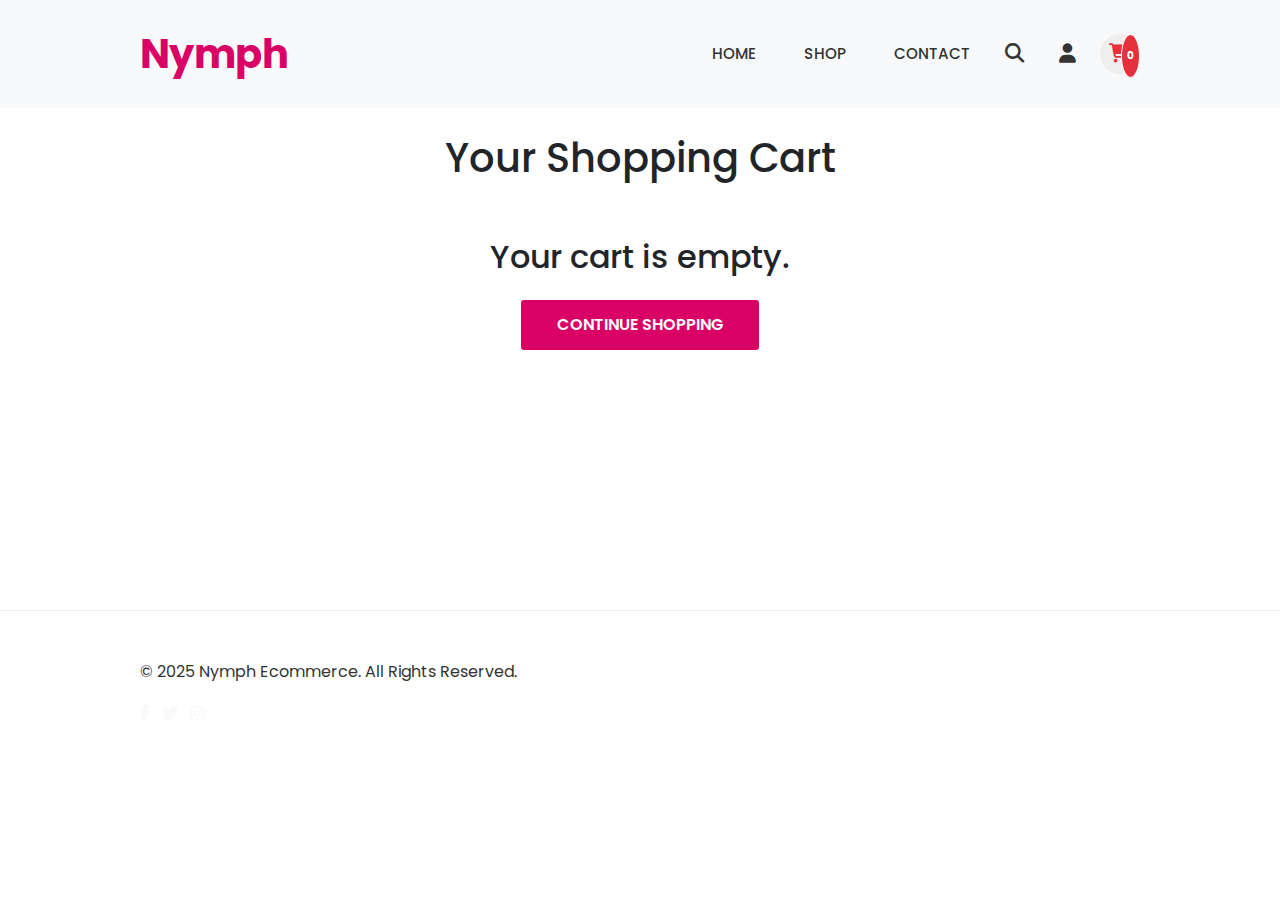
<file: cart.html>
<!DOCTYPE html>
<html lang="en">
  <head>
    <meta charset="UTF-8" />
    <meta name="viewport" content="width=device-width, initial-scale=1.0" />
    <title>Nymph - Shopping Cart</title>
    <link
      href="https://cdn.jsdelivr.net/npm/bootstrap@5.3.3/dist/css/bootstrap.min.css"
      rel="stylesheet"
    />
    <link
      rel="stylesheet"
      href="https://cdnjs.cloudflare.com/ajax/libs/font-awesome/6.5.1/css/all.min.css"
    />
    <link
      href="https://fonts.googleapis.com/css2?family=Poppins:wght@300;400;500;600;700&display=swap"
      rel="stylesheet"
    />
    <link rel="stylesheet" href="style.css" />
  </head>
  <body>
    <!-- Navbar (same as index.html, but cart icon might be more prominent if desired) -->
    <header>
      <nav class="navbar navbar-expand-lg bg-body-tertiary fixed-top">
        <div class="container">
          <a href="index.html" class="logo navbar-brand"> Nymph </a>
          <button
            class="navbar-toggler"
            type="button"
            data-bs-toggle="collapse"
            data-bs-target="#navbarNav"
            aria-controls="navbarNav"
            aria-expanded="false"
            aria-label="Toggle navigation"
          >
            <i class="fa-solid fa-bars"></i>
          </button>
          <div class="collapse navbar-collapse" id="navbarNav">
            <ul class="navlist navbar-nav ms-auto mb-2 mb-lg-0">
              <li class="nav-item">
                <a href="index.html" class="nav-link link">Home</a>
              </li>
              <li class="nav-item">
                <a href="shop.html" class="nav-link link">Shop</a>
              </li>
              <li class="nav-item">
                <a href="contact.html" class="nav-link link">Contact</a>
              </li>
            </ul>
            <div class="nav-icons flex ms-lg-3">
              <a href="#" class="icon nav-link"
                ><i class="fa-solid fa-magnifying-glass"></i
              ></a>
              <a href="#" class="icon nav-link"
                ><i class="fa-solid fa-user"></i
              ></a>
              <a href="cart.html" class="icon icon-active nav-link">
                <i class="fa-solid fa-cart-shopping"></i>
                <span class="cart-count-badge" id="cart-count">0</span>
              </a>
            </div>
          </div>
        </div>
      </nav>
    </header>

    <main style="padding-top: 70px">
      <section class="cart-page container">
        <h1 class="section-title">Your Shopping Cart</h1>
        <div id="cart-container">
          <!-- Cart items will be loaded here by JavaScript -->
          <div class="text-center p-5">Loading cart...</div>
        </div>

        <div
          id="cart-empty-message"
          class="text-center p-5"
          style="display: none"
        >
          <h2>Your cart is empty.</h2>
          <a href="shop.html" class="btn mt-3">Continue Shopping</a>
        </div>

        <div id="cart-summary-container" class="mt-4" style="display: none">
          <div class="row justify-content-end">
            <div class="col-md-5">
              <div class="cart-summary">
                <h3>Cart Totals</h3>
                <p>Subtotal: <span id="cart-subtotal">Rs 0.00</span></p>
                <p>Shipping: <span id="cart-shipping">Free</span></p>
                <hr />
                <p class="total-price">
                  Total: <span id="cart-total">Rs 0.00</span>
                </p>
                <a href="checkout.html" class="btn w-100 mt-3"
                  >Proceed to Checkout</a
                >
              </div>
            </div>
          </div>
        </div>
      </section>
    </main>
    <!-- Toast Notification Placeholder -->
    <div id="toast-notification" class="toast-notification">
      <!-- Message will be injected here by JavaScript -->
    </div>
    <!-- Footer (same as index.html) -->
    <footer class="footer">
      <div class="container">
        <p>© 2025 Nymph Ecommerce. All Rights Reserved.</p>
        <p>
          <a href="#" class="text-light me-2"
            ><i class="fab fa-facebook-f"></i
          ></a>
          <a href="#" class="text-light me-2"><i class="fab fa-twitter"></i></a>
          <a href="#" class="text-light"><i class="fab fa-instagram"></i></a>
        </p>
      </div>
    </footer>

    <script src="https://cdn.jsdelivr.net/npm/bootstrap@5.3.3/dist/js/bootstrap.bundle.min.js"></script>
    <script src="main.js"></script>
  </body>
</html>
</file>
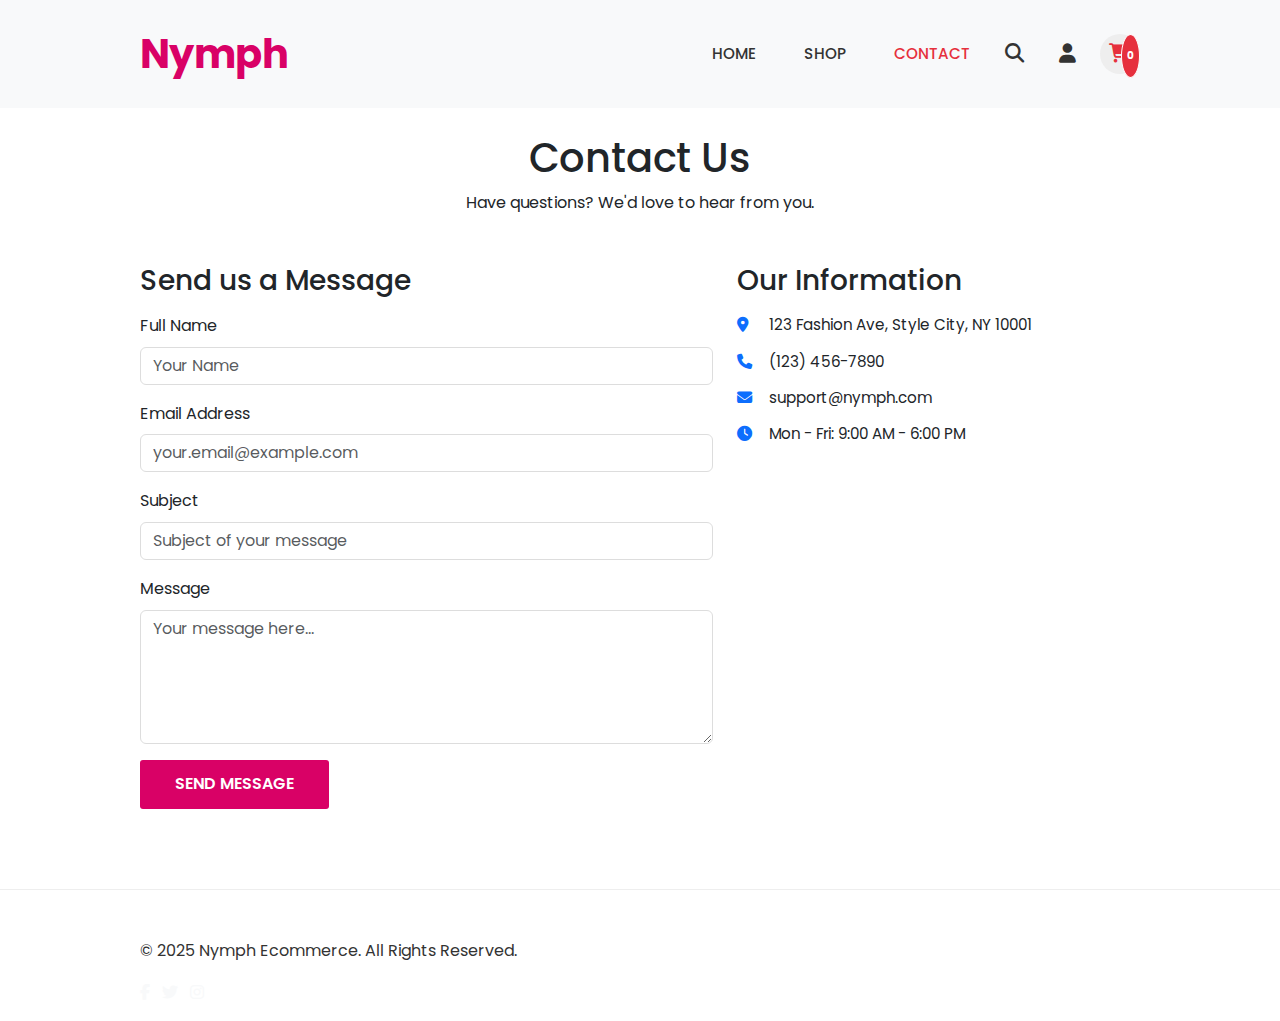
<file: contact.html>
<!DOCTYPE html>
<html lang="en">
  <head>
    <meta charset="UTF-8" />
    <meta name="viewport" content="width=device-width, initial-scale=1.0" />
    <title>Nymph - Contact Us</title>
    <link
      href="https://cdn.jsdelivr.net/npm/bootstrap@5.3.3/dist/css/bootstrap.min.css"
      rel="stylesheet"
    />
    <link
      rel="stylesheet"
      href="https://cdnjs.cloudflare.com/ajax/libs/font-awesome/6.5.1/css/all.min.css"
    />
    <link
      href="https://fonts.googleapis.com/css2?family=Poppins:wght@300;400;500;600;700&display=swap"
      rel="stylesheet"
    />
    <link rel="stylesheet" href="style.css" />
  </head>
  <body>
    <!-- Navbar (same as index.html, but "Contact" link is active) -->
    <header>
      <nav class="navbar navbar-expand-lg bg-body-tertiary fixed-top">
        <div class="container">
          <a href="index.html" class="logo navbar-brand"> Nymph </a>
          <button
            class="navbar-toggler"
            type="button"
            data-bs-toggle="collapse"
            data-bs-target="#navbarNav"
            aria-controls="navbarNav"
            aria-expanded="false"
            aria-label="Toggle navigation"
          >
            <i class="fa-solid fa-bars"></i>
          </button>
          <div class="collapse navbar-collapse" id="navbarNav">
            <ul class="navlist navbar-nav ms-auto mb-2 mb-lg-0">
              <li class="nav-item">
                <a href="index.html" class="nav-link link">Home</a>
              </li>
              <li class="nav-item">
                <a href="shop.html" class="nav-link link">Shop</a>
              </li>
              <li class="nav-item">
                <a href="contact.html" class="nav-link link link-active"
                  >Contact</a
                >
              </li>
            </ul>
            <div class="nav-icons flex ms-lg-3">
              <a href="#" class="icon nav-link"
                ><i class="fa-solid fa-magnifying-glass"></i
              ></a>
              <a href="#" class="icon nav-link"
                ><i class="fa-solid fa-user"></i
              ></a>
              <a href="cart.html" class="icon icon-active nav-link">
                <i class="fa-solid fa-cart-shopping"></i>
                <span class="cart-count-badge" id="cart-count">0</span>
              </a>
            </div>
          </div>
        </div>
      </nav>
    </header>

    <main style="padding-top: 70px">
      <section class="contact-page container">
        <h1 class="section-title">Contact Us</h1>
        <p class="text-center mb-5">
          Have questions? We'd love to hear from you.
        </p>

        <div class="row">
          <div class="col-md-7 mb-4 mb-md-0">
            <h3 class="mb-3">Send us a Message</h3>
            <form id="contactForm" class="contact-form">
              <div class="mb-3">
                <label for="name" class="form-label">Full Name</label>
                <input
                  type="text"
                  class="form-control"
                  id="name"
                  placeholder="Your Name"
                  required
                />
              </div>
              <div class="mb-3">
                <label for="email" class="form-label">Email Address</label>
                <input
                  type="email"
                  class="form-control"
                  id="email"
                  placeholder="your.email@example.com"
                  required
                />
              </div>
              <div class="mb-3">
                <label for="subject" class="form-label">Subject</label>
                <input
                  type="text"
                  class="form-control"
                  id="subject"
                  placeholder="Subject of your message"
                />
              </div>
              <div class="mb-3">
                <label for="message" class="form-label">Message</label>
                <textarea
                  id="message"
                  class="form-control"
                  rows="5"
                  placeholder="Your message here..."
                  required
                ></textarea>
              </div>
              <button type="submit" class="btn">Send Message</button>
            </form>
            <div id="form-message" class="mt-3"></div>
          </div>
          <div class="col-md-5">
            <h3 class="mb-3">Our Information</h3>
            <div class="contact-info">
              <p>
                <i class="fas fa-map-marker-alt me-2 text-primary"></i> 123
                Fashion Ave, Style City, NY 10001
              </p>
              <p>
                <i class="fas fa-phone me-2 text-primary"></i> (123) 456-7890
              </p>
              <p>
                <i class="fas fa-envelope me-2 text-primary"></i>
                support@nymph.com
              </p>
              <p>
                <i class="fas fa-clock me-2 text-primary"></i> Mon - Fri: 9:00
                AM - 6:00 PM
              </p>
            </div>
            <div class="mt-4">
              <iframe
                src="https://www.google.com/maps/embed?pb=!1m18!1m12!1m3!1d3022.2199999999997!2d-73.98513088459243!3d40.75889637932667!2m3!1f0!2f0!3f0!3m2!1i1024!2i768!4f13.1!3m3!1m2!1s0x89c25855c6480299%3A0x2a7228d9a12f0295!2sTimes%20Square!5e0!3m2!1sen!2sus!4v1678886400000!5m2!1sen!2sus"
                width="100%"
                height="250"
                style="border: 0"
                allowfullscreen=""
                loading="lazy"
                referrerpolicy="no-referrer-when-downgrade"
              ></iframe>
            </div>
          </div>
        </div>
      </section>
    </main>

    <!-- Footer (same as index.html) -->
    <footer class="footer">
      <div class="container">
        <p>© 2025 Nymph Ecommerce. All Rights Reserved.</p>
        <p>
          <a href="#" class="text-light me-2"
            ><i class="fab fa-facebook-f"></i
          ></a>
          <a href="#" class="text-light me-2"><i class="fab fa-twitter"></i></a>
          <a href="#" class="text-light"><i class="fab fa-instagram"></i></a>
        </p>
      </div>
    </footer>

    <script src="https://cdn.jsdelivr.net/npm/bootstrap@5.3.3/dist/js/bootstrap.bundle.min.js"></script>
    <script src="main.js"></script>
  </body>
</html>
</file>
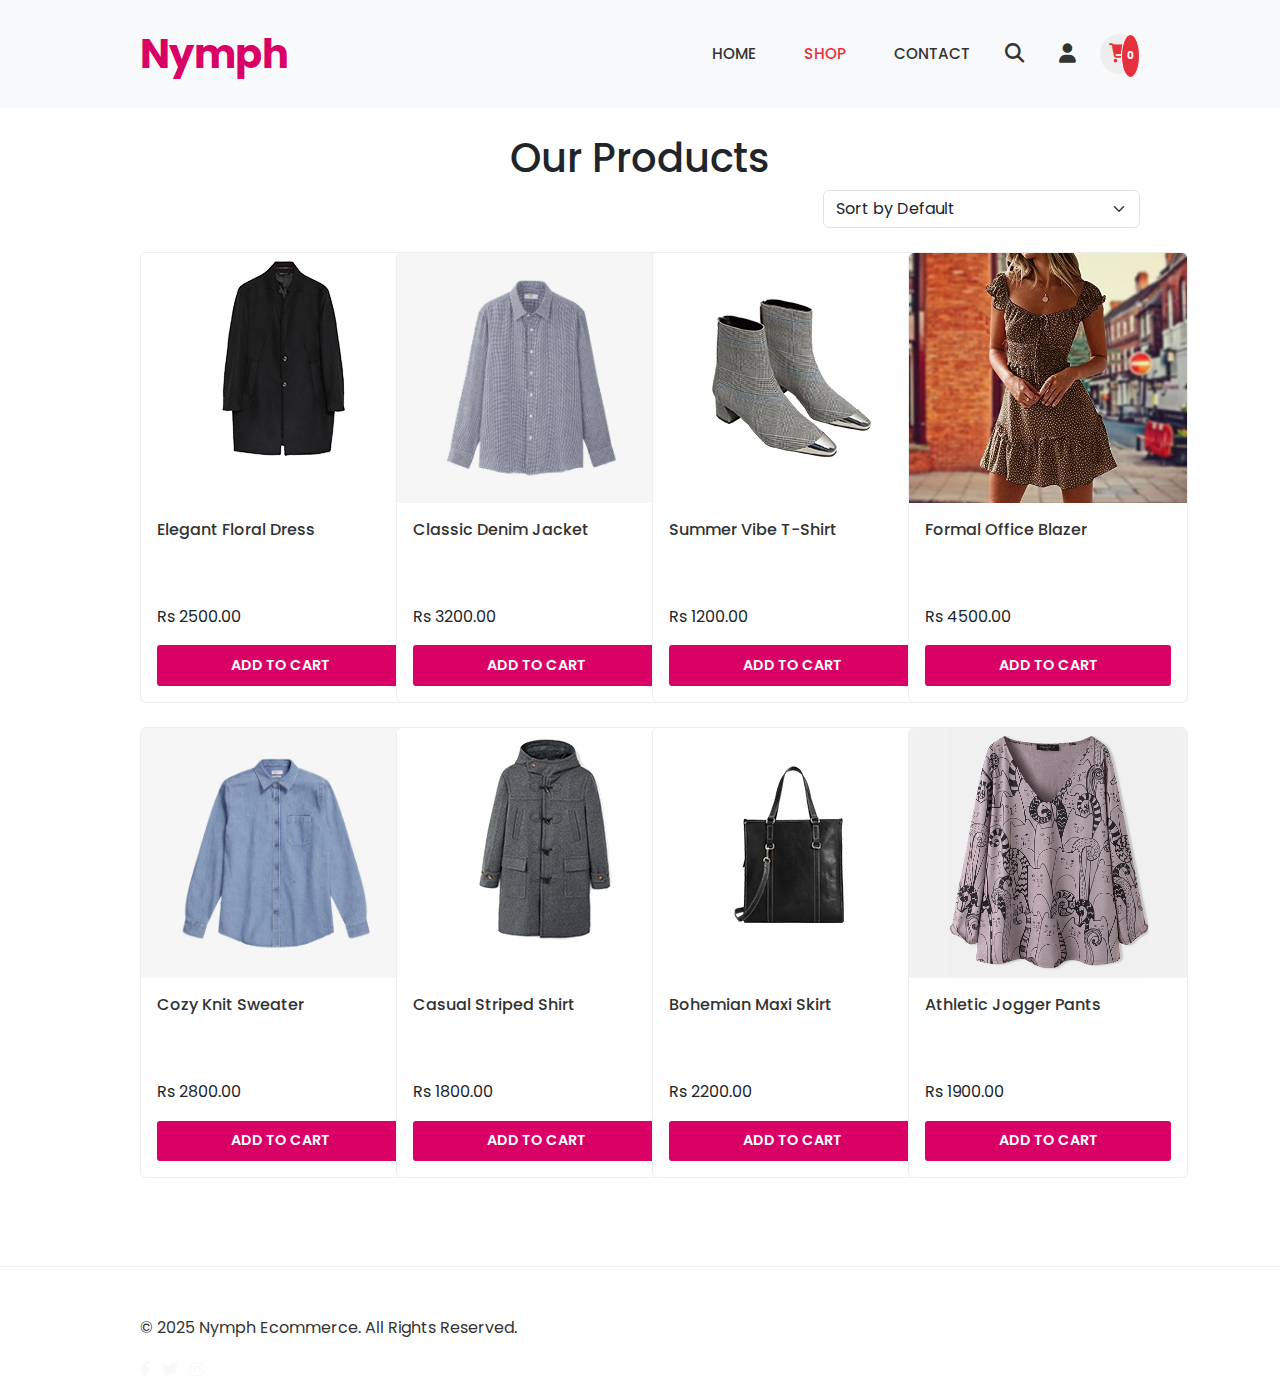
<file: shop.html>
<!DOCTYPE html>
<html lang="en">
  <head>
    <meta charset="UTF-8" />
    <meta name="viewport" content="width=device-width, initial-scale=1.0" />
    <title>Nymph - Shop</title>
    <link
      href="https://cdn.jsdelivr.net/npm/bootstrap@5.3.3/dist/css/bootstrap.min.css"
      rel="stylesheet"
    />
    <link
      rel="stylesheet"
      href="https://cdnjs.cloudflare.com/ajax/libs/font-awesome/6.5.1/css/all.min.css"
    />
    <link
      href="https://fonts.googleapis.com/css2?family=Poppins:wght@300;400;500;600;700&display=swap"
      rel="stylesheet"
    />
    <link rel="stylesheet" href="style.css" />
  </head>
  <body>
    <!-- Navbar -->
    <header>
      <nav class="navbar navbar-expand-lg bg-body-tertiary fixed-top">
        <div class="container">
          <a href="index.html" class="logo navbar-brand"> Nymph </a>
          <button
            class="navbar-toggler"
            type="button"
            data-bs-toggle="collapse"
            data-bs-target="#navbarNav"
            aria-controls="navbarNav"
            aria-expanded="false"
            aria-label="Toggle navigation"
          >
            <i class="fa-solid fa-bars"></i>
          </button>
          <div class="collapse navbar-collapse" id="navbarNav">
            <ul class="navlist navbar-nav ms-auto mb-2 mb-lg-0">
              <li class="nav-item">
                <a href="index.html" class="nav-link link">Home</a>
              </li>
              <li class="nav-item">
                <a href="shop.html" class="nav-link link link-active">Shop</a>
              </li>
              <li class="nav-item">
                <a href="contact.html" class="nav-link link">Contact</a>
              </li>
            </ul>
            <div class="nav-icons flex ms-lg-3">
              <a href="#" class="icon nav-link"
                ><i class="fa-solid fa-magnifying-glass"></i
              ></a>
              <a href="#" class="icon nav-link"
                ><i class="fa-solid fa-user"></i
              ></a>
              <a href="cart.html" class="icon icon-active nav-link">
                <i class="fa-solid fa-cart-shopping"></i>
                <span class="cart-count-badge" id="cart-count">0</span>
              </a>
            </div>
          </div>
        </div>
      </nav>
    </header>

    <main style="padding-top: 70px">
      <section class="shop-page container">
        <h1 class="section-title">Our Products</h1>

        <!-- FIX: Cleaned up the filter/sort section and wrapped it in a proper row -->
        <div class="row justify-content-end mb-4">
          <div class="col-md-4">
            <select id="sort-options" class="form-select">
              <option value="default">Sort by Default</option>
              <option value="price-asc">Price: Low to High</option>
              <option value="price-desc">Price: High to Low</option>
              <option value="name-asc">Name: A to Z</option>
            </select>
          </div>
        </div>

        <!-- FIX: Added the "row" class to this div -->
        <div class="product-grid row" id="shop-product-grid">
          <!-- Products will be loaded by JavaScript -->
          <div class="p-5 text-center">Loading products...</div>
        </div>
      </section>
    </main>

    <!-- Toast Notification Placeholder -->
    <div id="toast-notification" class="toast-notification"></div>

    <!-- Footer -->
    <footer class="footer">
      <div class="container">
        <p>© 2025 Nymph Ecommerce. All Rights Reserved.</p>
        <p>
          <a href="#" class="text-light me-2"
            ><i class="fab fa-facebook-f"></i
          ></a>
          <a href="#" class="text-light me-2"><i class="fab fa-twitter"></i></a>
          <a href="#" class="text-light"><i class="fab fa-instagram"></i></a>
        </p>
      </div>
    </footer>

    <!-- JS -->
    <script src="https://cdn.jsdelivr.net/npm/bootstrap@5.3.3/dist/js/bootstrap.bundle.min.js"></script>
    <script src="main.js"></script>
  </body>
</html>
</file>
<file: style.css>
@import url("https://fonts.googleapis.com/css2?family=Poppins:ital,wght@0,100;0,200;0,300;0,400;0,500;0,600;0,700;0,800;0,900;1,100;1,200;1,300;1,400;1,500;1,600;1,700;1,800;1,900&display=swap");

* {
  margin: 0;
  padding: 0;
  box-sizing: border-box;
  font-family: "Poppins", sans-serif;
}
html {
  scroll-behavior: smooth;
}
body {
  line-height: 1.6;
  /* background-color: #c5c5c5; /* From your CSS, apply if desired */
  background-color: #fff; /* Defaulting to white for cleaner contrast with elements */
}
:root {
  /* Your color variables */
  --white-clr: #fff;
  --black-clr: #000;
  --light-black: #333;
  --primary-clr: #e6303d; /* Your primary red */
  --secondary-clr: #eee; /* Your light gray */
  --tag-clr: #7cc576; /* Green for 'new' tag */
  --logo-clr: #d90166; /* Specific logo color */

  /* My previous variables for reference or if needed by other parts not fully covered by new CSS */
  --my-primary-color: #ff6f61;
  --my-secondary-color: #4a4a4a;
  --my-light-gray: #f8f9fa;
  --my-text-color: #333;
  --my-border-color: #ddd;
}
li {
  list-style: none;
}
a {
  text-decoration: none;
  color: var(--light-black); /* Default link color from your CSS */
}
a:hover {
  color: var(--primary-clr);
}
img {
  width: 100%;
  height: 100%; /* Be cautious with 100% height on img if parent doesn't have fixed height */
  object-fit: cover; /* Good for consistent image display */
  display: block;
  transition: transform 0.3s ease-in-out;
}
.flex {
  display: flex;
  align-items: center;
}
.container {
  /* Your container style */
  max-width: 80%;
  margin: auto;
}
.section {
  padding-top: 4rem;
  padding-bottom: 4rem; /* Added for spacing */
}
.wrap {
  flex-wrap: wrap;
}
.secondary-bg {
  background: var(--secondary-clr);
  padding-block: 2.2rem;
}

/*Navbar styling*/
header {
  background: var(--white-clr);
  position: fixed;
  top: 0;
  left: 0;
  right: 0;
  z-index: 99;
  box-shadow: 0px 5px 14px 0.75px rgba(36, 11, 12, 0.05); /* Corrected box-shadow syntax */
}
.logo {
  font-size: 2.5rem; /* Slightly reduced for balance */
  font-weight: bold;
  color: var(--logo-clr); /* #d90166 */
}
.link {
  font-size: 0.95rem;
  color: var(--light-black);
  text-transform: uppercase;
  font-weight: 500;
  padding: 0.5rem 0; /* Make links easier to click */
}
.link:hover,
.link.link-active {
  /* Added .link-active */
  color: var(--primary-clr);
}

.icon {
  /* For nav icons */
  font-size: 1.2rem; /* Unified with previous size */
  color: var(--light-black);
  width: 40px; /* From your CSS (was part of color property before) */
  height: 40px;
  line-height: 40px;
  text-align: center;
  border-radius: 50%;
  transition: background-color 0.3s ease, color 0.3s ease; /* Added transition */
  position: relative; /* For badge */
}
.icon:hover,
.icon.icon-active {
  /* .icon-active for cart page link */
  background-color: var(--secondary-clr);
  color: var(--primary-clr); /* Ensure icon color changes on hover too */
}
.navbar {
  /* Your .navbar class applied to the nav element */
  height: 12vh; /* As per your CSS */
  justify-content: space-between;
}
.navlist {
  gap: 2rem; /* Adjusted from 2.5rem */
}
.nav-icons {
  /* This class is on the icon wrapper in current HTML */
  gap: 0.8rem;
}
.cart-count-badge {
  /* Standard cart badge */
  position: absolute;
  top: 0px; /* Adjusted for better placement on 40x40 icon */
  right: 0px; /* Adjusted */
  background-color: var(--primary-clr); /* Use your primary red */
  color: white;
  border-radius: 50%;
  padding: 1px 5px;
  font-size: 0.65rem;
  font-weight: bold;
  border: 1px solid var(--white-clr); /* Optional border */
}

.hamburger {
  font-size: 1.7rem;
  color: var(--primary-clr);
  display: none; /* Hidden by default */
  background: none;
  border: none;
  cursor: pointer;
}

/*Section style*/
.hero {
  height: 100vh;
  background-image: url("../images/banner.jpg");
  background-position: center center;
  background-size: cover;
  background-repeat: no-repeat;
  position: relative; /* For the overlay and absolute positioning of content */
  margin-top: 5.5rem;
  display: flex;
  align-items: right;
  justify-content: flex-end;
  padding-right: 10%;
}

.hero::before {
  content: "";
  position: absolute;
  top: 0;
  left: 0;
  right: 0;
  bottom: 0;
  background-color: rgba(0, 0, 0, 0.35); /* Adjust transparency */
  z-index: 1;
}

.hero-content {
  position: relative;
  margin-top: 5.5rem;
  z-index: 2;
  color: var(--white-clr);
  align-items: right;
  justify-content: flex-end;
}

.hero-content h3 {
  font-size: 1.6rem;
  font-weight: 400;
  line-height: 1.4;
  margin-bottom: 0.75rem;
  color: var(--white-clr);
}

.hero-content h1 {
  font-size: 3rem; /* Adjust as needed */
  line-height: 1.2;
  font-weight: 700;
  margin-bottom: 1.2rem;
  color: var(--white-clr);
}

.hero-content h4 {
  font-size: 1.1rem;
  font-weight: 300;
  line-height: 1.6;
  margin-bottom: 2.5rem;
  color: var(--white-clr);
}
.hero-content h1 .h3 .h4 {
  position: absolute;
  align-items: flex-end;
  top: 40%;
  transform: translateY(-50%);
}
button,
.btn {
  /* Styling your button and my .btn class */
  font-weight: 600;
  font-size: 1rem;
  padding: 0.8rem 2.2rem;
  text-transform: uppercase;
  color: var(--white-clr);
  border: none;
  background: var(--logo-clr); /* Using your pink logo color: #d90166 */
  transition: all 0.3s ease-in-out;
  cursor: pointer;
  border-radius: 3px; /* Slight rounding */
}
button:hover,
.btn:hover {
  background: var(--light-black);
  color: var(--white-clr);
}

/* For "View All Products" link if used */
.view-products {
  /* color: var(--primary-color); /* This was my variable, use yours */
  color: var(--primary-clr);
  font-weight: 500;
  transition: color 0.3s ease-in-out; /* Corrected transition */
  /* justify-content: right; /* This applies to flex container, not the link itself */
  display: inline-block; /* If you want to align it */
  margin-top: 1rem;
}
.view-products:hover {
  /* color: var(--secondary-color); /* My variable */
  color: var(--light-black);
  text-decoration: underline;
}
.section-title {
  align-items: center;
  text-align: center;
}

/* Product Card Styling as per your CSS */
.h2 {
  /* General heading for sections like "Featured Products" */
  font-size: 2.5rem; /* Adjusted */
  line-height: 1.3;
  color: var(--light-black);
  font-weight: 500;
  text-align: center;
  margin-bottom: 3rem; /* Space after title */
}
.card-container {
  display: flex; /* Added */
  flex-wrap: wrap; /* Added */
  justify-content: center; /* Your style */
  gap: 1.5rem; /* Added gap between cards */
  /* margin-top: 3rem; /* Moved to .h2 margin-bottom */
  /* text-align: center; /* Card content will handle its own alignment */
}
.card {
  /* border-right: 1px solid #efefef; /* Removed, use border on all sides or box-shadow */
  border: 1px solid var(--secondary-clr); /* Light border for all cards */
  /* flex: 1; /* Can cause issues if you want fixed number of cards per row */
  flex-basis: calc(
    25% - 1.5rem
  ); /* Example for 4 cards per row, adjust for gap */
  min-width: 280px; /* Minimum width for smaller screens before wrapping */
  /* padding-block: 3.5rem; /* Excessive padding, adjust in card-content */
  margin-bottom: 2rem; /* Spacing if cards wrap to new line */
  transition: all 0.3s ease-in-out;
  position: relative;
  background-color: var(--white-clr);
  display: flex;
  flex-direction: column;
}
.card:hover {
  box-shadow: 0px 5px 19px 1px rgba(36, 11, 12, 0.15);
  z-index: 3; /* Ensure it comes above others on hover */
  transform: translateY(-5px); /* Slight lift effect */
}
.card img {
  /* Image within the card */
  height: 250px; /* Fixed height for product images */
  object-fit: cover;
}
.card:hover img {
  transform: scale(1.05); /* Slight zoom on image hover */
}
.card-content {
  padding: 1rem 1.2rem; /* Adjusted padding */
  text-align: center; /* Center text within card content */
  flex-grow: 1; /* Allows content to grow and button to be at bottom */
  display: flex;
  flex-direction: column;
}
.title {
  /* Product name */
  font-size: 1rem;
  color: var(--light-black);
  line-height: 1.4; /* Adjusted */
  font-weight: 500;
  margin-bottom: 0.5rem;
  min-height: 2.8em; /* Ensure space for two lines of title */
}
.price {
  /* Container for price details */
  margin-top: auto; /* Pushes price and button to bottom */
  margin-bottom: 1rem; /* Space before button */
}

.card .add-to-cart-btn {
  /* Specific styling for add to cart button inside card */
  font-size: 0.9rem;
  padding: 0.6rem 1.5rem;
  /* background: var(--logo-clr); /* Already handled by general button style */
}

/* Boxes section styling (e.g., for features: Free Shipping, etc.) */
.features-section {
  /* Wrapper for the boxes */
  display: flex;
  flex-wrap: wrap;
  justify-content: space-around;
  gap: 1rem;
  background-color: var(
    --secondary-clr
  ); /* Light gray background for this section */
  padding: 3rem 0;
}
.box {
  flex: 1;
  text-align: center;
  /* margin-block: 1rem; /* Use gap in parent */
  flex-basis: 200px; /* Minimum width */
  padding: 1.5rem 1rem;
}
.box .fa-solid {
  /* Icon style within a box */
  font-size: 2.5rem; /* Larger icon */
  color: var(--logo-clr); /* Icon color */
  margin-bottom: 1rem;
}
.box h5 {
  /* Title within a box */
  font-size: 1.1rem;
  color: var(--light-black);
  font-weight: 600; /* Bolder */
  line-height: 1.5;
  margin-bottom: 0.5rem;
}
.box .des {
  /* Description within a box */
  color: #6e6e6e;
  font-size: 0.9rem;
  font-weight: 400;
  line-height: 1.4;
}
.component {
  /* Not sure what this is for, from your CSS */
  color: var(--primary-clr);
}

/* Footer Styling */
.footer {
  /* My general footer class, adapt to yours */
  background-color: var(--white-clr); /* Footer background */
  color: var(--light-black);
  padding-top: 3rem;
  border-top: 1px solid var(--secondary-clr);
}
.footer-container {
  /* Your specific footer container */
  padding-bottom: 1rem; /* Reduced bottom padding */
  /* display: flex; /* Added for layout */
  /* flex-wrap: wrap; /* Added */
  /* justify-content: space-between; /* Added */
  /* gap: 2rem; /* Added */
}
/* Using Bootstrap grid for footer columns for now, can be replaced with flex */
.footer-list {
  /* flex: 1; /* If using flex */
  /* padding-block: 1rem; /* Redundant if parent has padding */
  /* flex-basis: 200px; /* If using flex */
  margin-bottom: 2rem;
}
.footer-logo {
  display: block; /* Make logo a block for margin */
  margin-bottom: 1.5rem; /* Increased space */
  font-size: 2.5rem; /* Match header logo size */
  font-weight: bold;
  color: var(--logo-clr);
  text-align: left; /* Or center if preferred */
}
.footer-list h5 {
  /* Titles for footer sections like "Quick Links" */
  font-size: 1.1rem;
  font-weight: 600;
  margin-bottom: 1rem;
  text-transform: uppercase;
  color: var(--light-black);
}
.footer-link {
  font-size: 0.9rem;
  text-transform: capitalize;
  font-weight: 400; /* Regular weight */
  color: var(--light-black); /* Use this color */
  line-height: 2rem; /* Adjusted */
  display: block; /* Make links block for better spacing */
}
.footer-link:hover {
  color: var(--primary-clr);
}
.detail {
  /* For text like address, contact info */
  font-size: 0.95rem;
  line-height: 1.7rem;
  color: #6e6e6e;
  margin-bottom: 0.5rem;
}
.footer-bottom {
  padding-block: 1.5rem; /* Increased padding */
  text-align: center;
  color: #6e6e6e;
  border-top: 1px solid var(--secondary-clr); /* Lighter border */
  font-size: 0.9rem;
}
/* Syntax fix: Removed dot before cart-count-badge if it's part of footer-bottom */
/* .footer-bottom .cart-count-badge { ... } /* If you intended to style it here */

/* Styles for other pages (Cart, Checkout, Contact) - Basic from my previous CSS */
/* These will need more specific styling based on your new design language if you provide it */
.shop-page,
.contact-page,
.cart-page,
.checkout-page {
  padding-top: 4rem; /* Spacing from top */
  padding-bottom: 4rem; /* Spacing at bottom */
  min-height: 60vh; /* Ensure page has some height */
}

.filter-sort {
  /* For shop page filters */
  margin-bottom: 2rem;
  padding: 1rem;
  background-color: var(--my-light-gray); /* Using my variable */
  border-radius: 5px;
  border: 1px solid var(--my-border-color);
}

/* Contact Page - using Bootstrap form classes for now */
.contact-form input.form-control, /* Target Bootstrap's class */
.contact-form textarea.form-control {
  /* Bootstrap provides most styling, customize border/focus if needed */
  border: 1px solid var(--my-border-color);
}
.contact-info p {
  margin-bottom: 0.75rem;
  font-size: 0.95rem;
}
.contact-info p i {
  margin-right: 0.75rem;
  color: var(--logo-clr); /* Use a consistent icon color */
  width: 20px; /* Align icons */
}

/* Cart Page - using some of my previous cart styles */
.cart-table {
  width: 100%;
  border-collapse: collapse;
  margin-bottom: 2rem;
  font-size: 0.95rem;
}
.cart-table th,
.cart-table td {
  border: 1px solid var(--my-border-color);
  padding: 0.75rem 1rem; /* Adjusted padding */
  text-align: left;
  vertical-align: middle;
}
.cart-table th {
  background-color: var(--my-light-gray);
  font-weight: 600;
}
.cart-table img {
  width: 70px; /* Slightly larger */
  height: 70px;
  object-fit: cover;
  margin-right: 10px;
}
.cart-table .quantity-input {
  width: 70px; /* Adjusted */
  padding: 0.5rem;
  text-align: center;
}
.cart-summary {
  border: 1px solid var(--my-border-color);
  padding: 1.5rem;
  background-color: var(--my-light-gray);
  border-radius: 5px;
}
.cart-summary h3 {
  margin-bottom: 1rem;
  font-weight: 600;
}
.cart-summary p {
  font-size: 1.05rem; /* Adjusted */
  margin-bottom: 0.75rem;
}
.cart-summary .total-price {
  font-size: 1.4rem; /* Adjusted */
  font-weight: bold;
  color: var(--primary-clr); /* Your primary red */
}

/* Checkout Page - using Bootstrap form classes mostly */
.checkout-form .form-group {
  margin-bottom: 1.5rem;
}
.checkout-form label {
  display: block;
  margin-bottom: 0.5rem;
  font-weight: 500;
}
/* Inputs will take Bootstrap styling via .form-control */

.order-summary-checkout {
  background-color: var(--my-light-gray);
  padding: 1.5rem;
  border-radius: 5px;
  border: 1px solid var(--my-border-color);
}
.order-summary-checkout h4 {
  margin-bottom: 1rem;
  border-bottom: 1px solid var(--my-border-color);
  padding-bottom: 0.75rem;
  font-weight: 600;
}
.order-summary-checkout ul {
  list-style: none;
  padding: 0;
}
.order-summary-checkout ul li {
  display: flex;
  justify-content: space-between;
  margin-bottom: 0.5rem;
  font-size: 0.95rem;
}
.order-summary-checkout .total {
  font-weight: bold;
  font-size: 1.2rem;
  margin-top: 1rem;
  padding-top: 1rem;
  border-top: 1px solid var(--my-border-color);
  color: var(--primary-clr); /* Your primary red */
}

/* Toast Notification CSS */
.toast-notification {
  position: fixed;
  bottom: 20px;
  right: 20px;
  background-color: #28a745; /* Green for success */
  color: white;
  padding: 15px 25px;
  border-radius: 5px;
  box-shadow: 0 4px 15px rgba(0, 0, 0, 0.2);
  z-index: 1050;
  opacity: 0;
  visibility: hidden;
  transform: translateY(20px);
  transition: opacity 0.3s ease, visibility 0.3s ease, transform 0.3s ease;
  font-size: 0.95rem;
  min-width: 250px;
  text-align: center;
}
.toast-notification.show {
  opacity: 1;
  visibility: visible;
  transform: translateY(0);
}
.toast-notification.error {
  background-color: #dc3545; /* Red for error */
}

/* Responsive adjustments for YOUR navbar */
@media (max-width: 992px) {
  /* Common breakpoint for navbar changes */
  .container {
    max-width: 90%; /* Slightly wider on tablets */
  }
  .navlist,
  .nav-icons {
    display: none; /* Hide them by default on small screens */
    flex-direction: column;
    align-items: flex-start; /* Align items to the start */
    width: 100%;
    position: absolute;
    top: 12vh; /* Position below the header (header height) */
    left: 0;
    background-color: var(--white-clr);
    border-top: 1px solid var(--secondary-clr);
    padding: 1rem 0; /* Padding for the dropdown */
    box-shadow: 0 4px 8px rgba(0, 0, 0, 0.1); /* Shadow for dropdown */
    z-index: 98; /* Below header but above content */
  }

  .navlist.active,
  .nav-icons.active {
    /* Class to show them when hamburger is clicked */
    display: flex;
  }

  .navlist li {
    width: 100%;
  }
  .navlist .link {
    display: block; /* Make links full width */
    padding: 0.75rem 2rem; /* Padding for mobile nav links (use container padding) */
    text-align: left;
  }

  .nav-icons {
    padding: 1rem 2rem; /* Padding for mobile icons block */
    border-top: none; /* If navlist provides border */
    align-items: flex-start;
  }
  .nav-icons .icon {
    margin-bottom: 0.5rem; /* Spacing for icons in column */
  }
  .nav-icons .icon:last-child {
    margin-bottom: 0;
  }

  .hamburger {
    display: block; /* Show hamburger on small screens */
  }

  .hero-content h1 {
    font-size: 2.8rem;
  }
  .hero-content h3 {
    font-size: 1.5rem;
  }
  .hero-content h4 {
    font-size: 1rem;
  }

  .card {
    flex-basis: calc(50% - 1rem); /* 2 cards per row on tablets */
    min-width: 0; /* Reset min-width */
  }
}

@media (max-width: 767px) {
  .container {
    max-width: 95%; /* Even wider on mobile */
  }
  .hero {
    height: auto; /* Let content define height */
    min-height: 70vh;
    padding: 3rem 0; /* Padding for hero content */
  }
  .hero-content h1 {
    font-size: 2.2rem;
  }
  .hero-content h3 {
    font-size: 1.3rem;
  }
  .hero-content h4 {
    font-size: 0.9rem;
  }
  .hero-content button,
  .hero-content .btn {
    padding: 0.7rem 1.5rem;
    font-size: 0.9rem;
  }

  .h2 {
    font-size: 2rem;
  }

  .card {
    flex-basis: 100%; /* 1 card per row on mobile */
  }

  /* Cart table adjustments for mobile if needed */
  .cart-table {
    font-size: 0.9rem;
  }
  .cart-table th,
  .cart-table td {
    padding: 0.5rem;
  }
  .cart-table img {
    width: 50px;
    height: 50px;
  }
}
</file>
